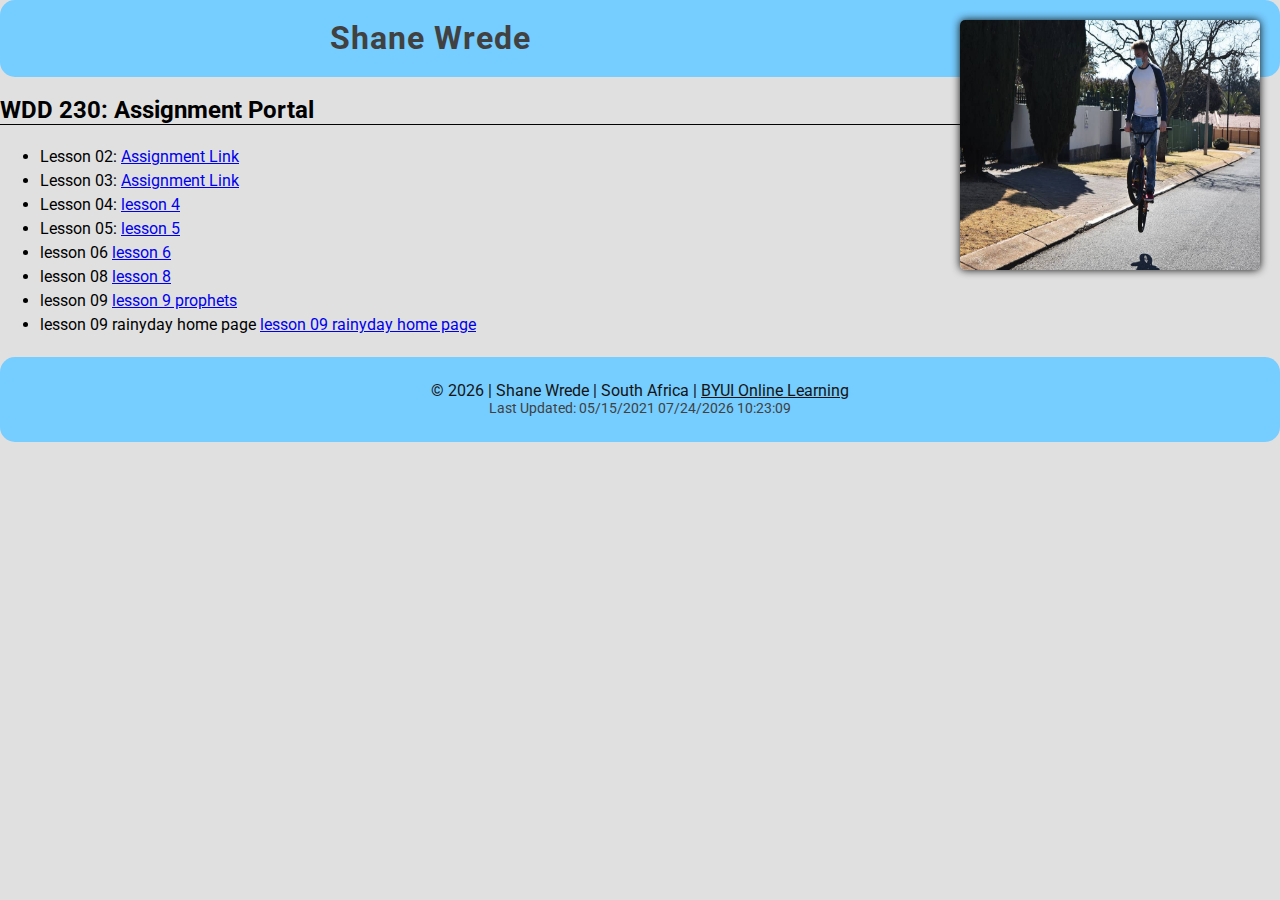
<file: index.html>
<!doctype html>
<!doctype html>
<html lang="en-us">
    <head>
        <link rel="stylesheet" href="css/normalize.css">
        <link rel="stylesheet" href="css/styles.css">
        
        <meta name="viewport" content="width=device-width, initial-scale=1">
        <meta name="description" content="The assignment portal for Shane Wrede in WDD 230: Web Frontend Development at Brigham Young University - Idaho">
        <title>WDD230 Course Portal Homepage</title>
    </head>
    <body>
        <div id="home-content">
            <header>
                <img src="images/ShaneWredeBMX.jpg" alt="Image of Shane Wrede BMXING">
                <h1>Shane Wrede</h1>
            </header>
            <main>
                <h2>WDD 230: Assignment Portal</h2>
                <ul>
                    <li>
                        Lesson 02: <a href="design-principles.html">Assignment Link</a>
                    </li>
                    <li>
                        Lesson 03: <a href="#">Assignment Link</a>
                    </li>
                    <li>
                        Lesson 04: <a href="https://fleshyy.github.io/lesson4/preston-4.html">lesson 4</a>
                    </li>
                    <li>
                        Lesson 05: <a href="https://fleshyy.github.io/lesson5/bom.html">lesson 5</a>
                    </li>
                    <li>
                        lesson 06 <a href="https://fleshyy.github.io/lesson-6/preston-6">lesson 6</a>
                    </li>
                    <li>
                        lesson 08 <a href="https://fleshyy.github.io/lesson8/tablebuild.html">lesson 8</a>
                    </li>
                    <li>
                        lesson 09 <a href="./lesson9 json/prophets.html">lesson 9 prophets</a>
                    </li>
                    <li>
                        lesson 09 rainyday home page <a href="./lesson9-rainyday-home/index.html">lesson 09 rainyday home page</a>
                    </li>

                </ul>
            </main>
            <footer>
                &copy; <span id="currentYear"></span> | Shane Wrede | South Africa | <a href=" https://www.byui.edu/online" target="_blank">BYUI Online Learning</a>
                <div id="updated">Last Updated: 05/15/2021 <span id="lastModified"></span></div>
                
            </footer>
            <script src="js/currentdate.js"></script>
        </div>
    </body>
</html>
</file>
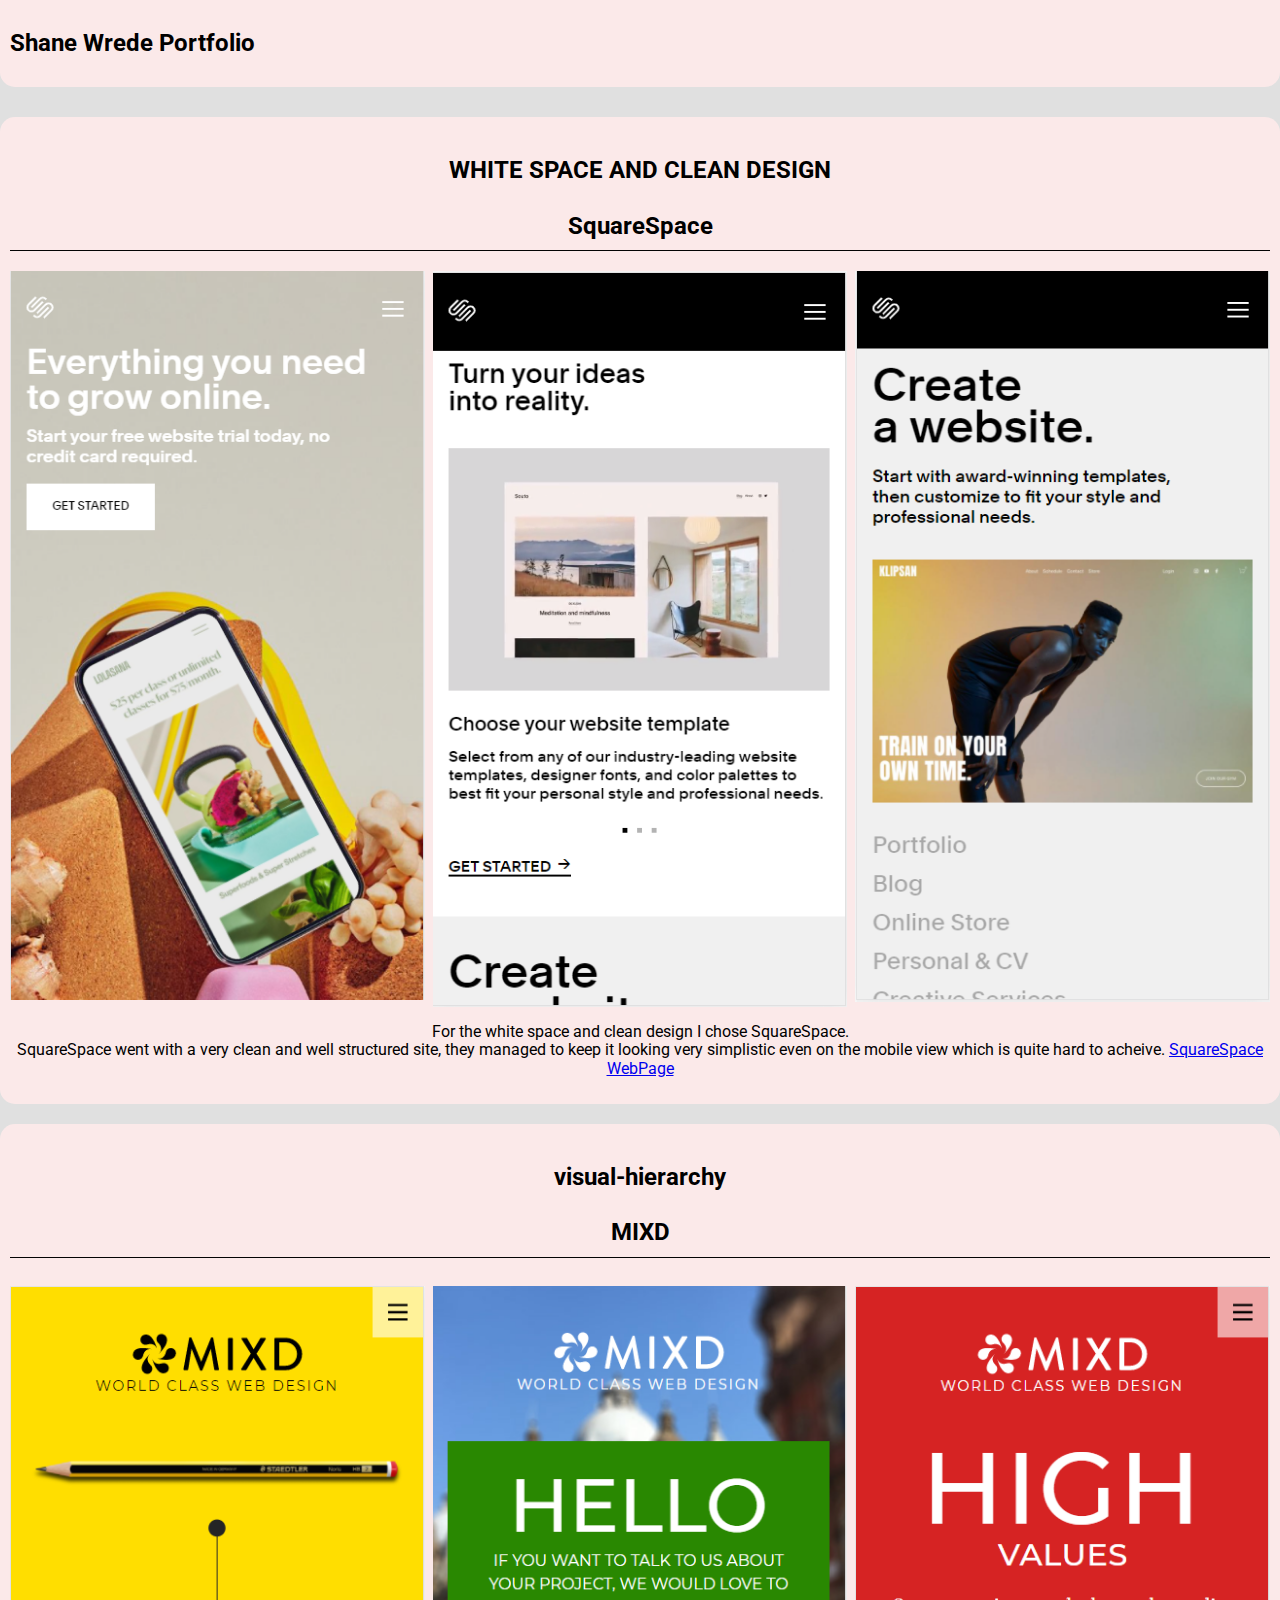
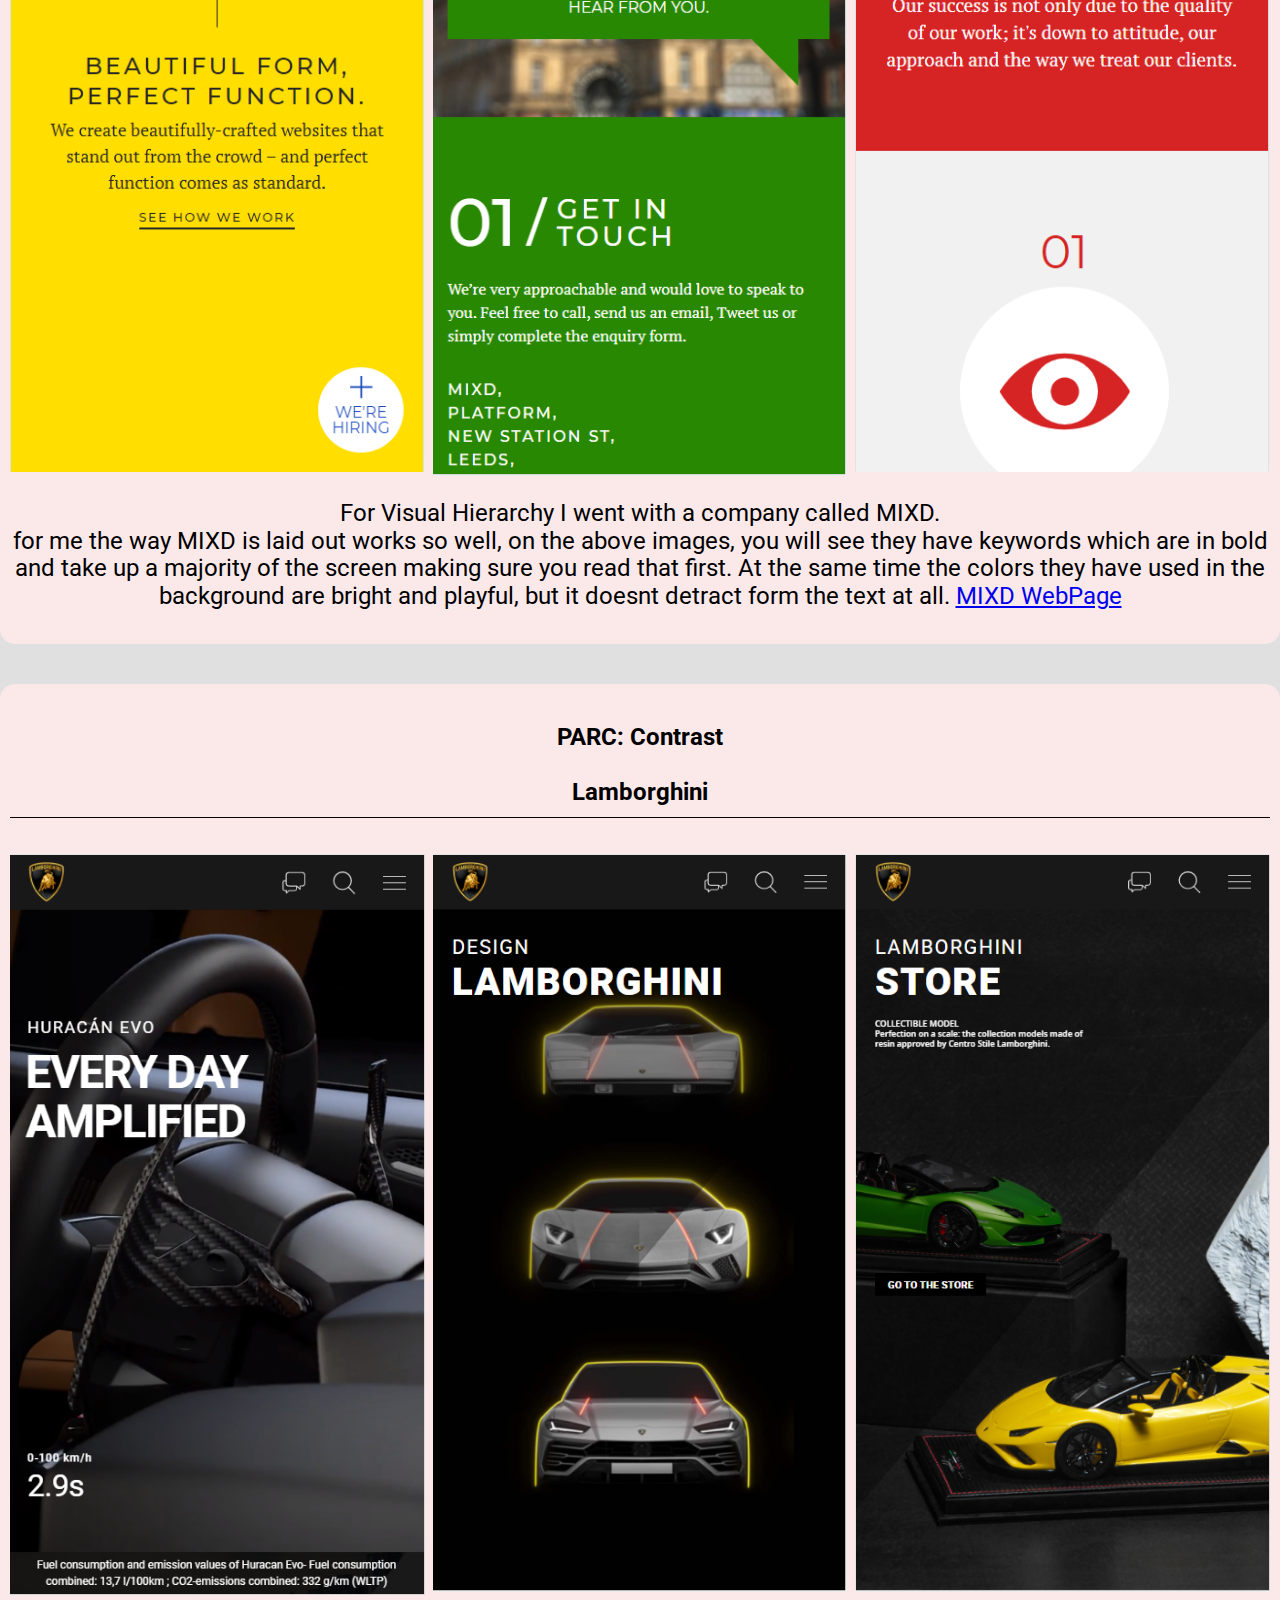
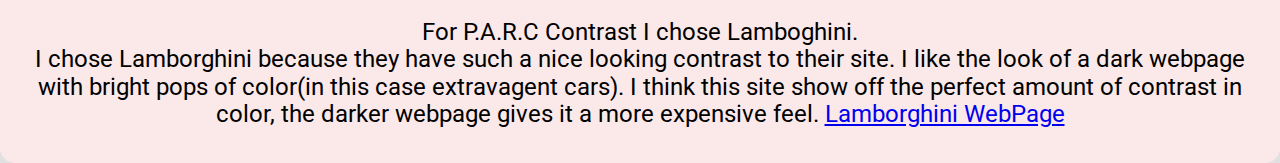
<file: design-principles.html>
<!DOCTYPE html>
<html lang="en">
<head>
    <link rel="stylesheet" href="css/normalize.css">
    <link rel="stylesheet" href="css/styles.css">
    <meta charset="UTF-8">
    <meta http-equiv="X-UA-Compatible" content="IE=edge">
    <meta name="viewport" content="width=device-width, initial-scale=1.0">
    <title>Document</title>
</head>
<body>
    <header class="DP-Header">
    
        <h2>Shane Wrede Portfolio</h2>
        
        
    
    </header>

    <main>
        <div class="WSCD">
    <h2 class="WSCD-H2">WHITE SPACE AND CLEAN DESIGN<br><br>
    SquareSpace
    </h2>
    
<div class="image-container">
    <img class="ss1" src="images\squarespace1.PNG" alt="">
    <img class="ss2" src="images\squarespace2.PNG" alt="">
    <img class="ss3" src="images\squarespace3.PNG" alt="">
</div>
    <p class="squarespace-p"> For the white space and clean design I chose SquareSpace.<br>
    SquareSpace went with a very clean and well structured site,
        they managed to keep it looking very simplistic even on the mobile view which is quite hard to acheive.
        <a href="squarespace.com">SquareSpace WebPage</a>
</p>
        </div>
    <div class="visual-hierarchy">
            <h2 class="VH-H2">visual-hierarchy<br><br>
            MIXD
            </h2>
            
        <div class="image-container">
            <img class="MD1" src="images\mixd1.PNG" alt="">
            <img class="MD2" src="images\mixd2.PNG" alt="">
            <img class="MD3" src="images\mixd3.PNG" alt="">
        </div>
            <p class="MD-p"> For Visual Hierarchy I went with a company called MIXD.<br>
            for me the way MIXD is laid out works so well, on the above images, you will see they have 
            keywords which are in bold and take up a majority of the screen making sure you read that first. 
            At the same time the colors they have used in the background are bright and playful, 
            but it doesnt detract form the text at all. <a href="mixd.co.uk">MIXD WebPage</a>
            </p>
            

                </div>

                <div class="PARC-contrast">
                    <h2 class="PARC-c-H2">PARC: Contrast<br><br>
                    Lamborghini
                    </h2>
                    
                <div class="image-container">
                    <img class="L1" src="images\lamborghini1.PNG" alt="">
                    <img class="L2" src="images\lamborghini2.PNG" alt="">
                    <img class="L3" src="images\lamborghini3.PNG" alt="">
                </div>
                    <p class="L-p"> For P.A.R.C Contrast I chose Lamboghini.<br>
                    I chose Lamborghini because they have such a nice looking contrast to their site. I like the look of a dark webpage with bright pops of color(in this case extravagent cars).
                    I think this site show off the perfect amount of contrast in color, the darker webpage gives it a more expensive feel. <a href="lamborghini.com">Lamborghini WebPage</a>
                    </p>
                    
        
                        </div>


    </div>
</main>

</div>
</body>
</html>
</file>
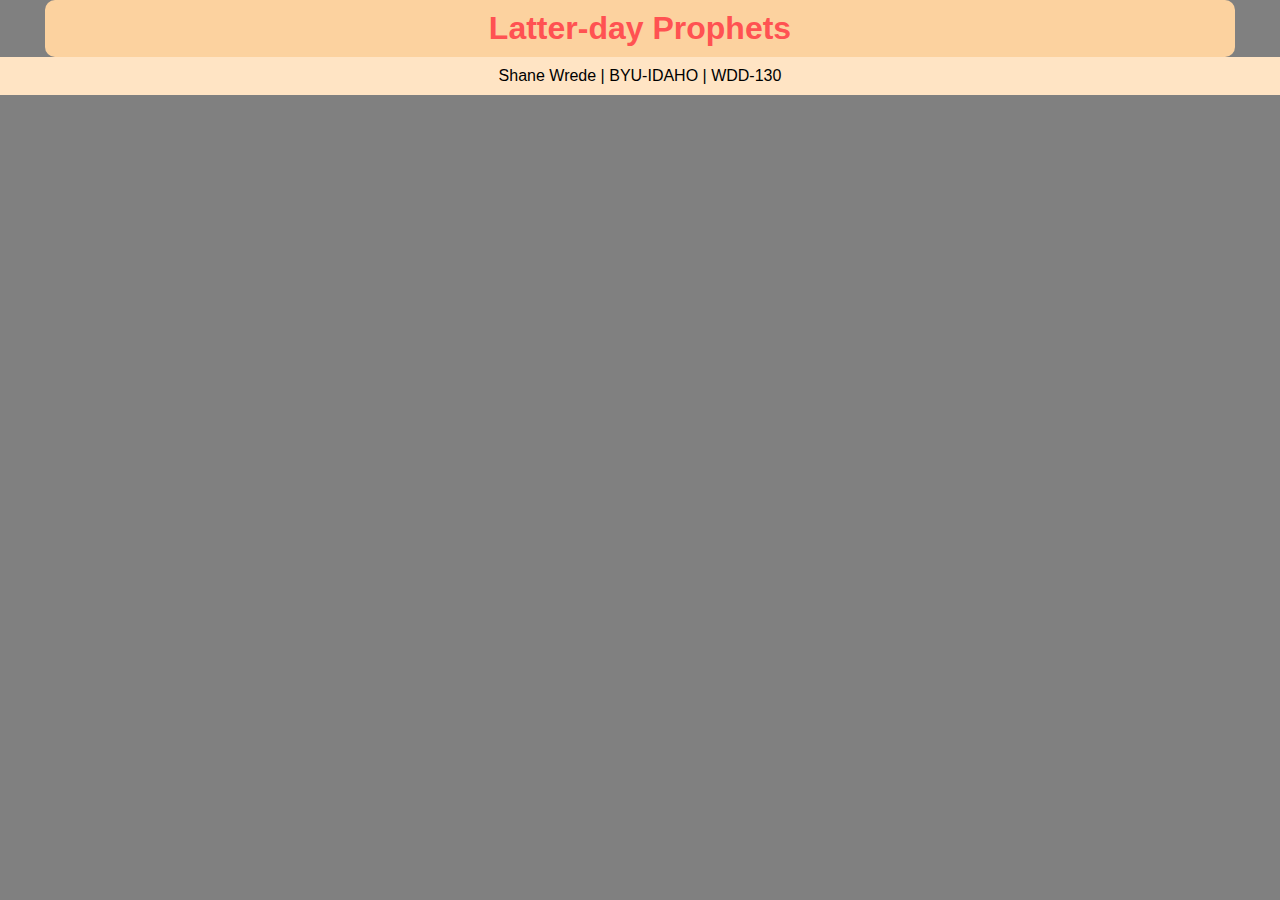
<file: lesson9 json/prophets.html>
<!DOCTYPE html>
<html lang="en">

<head>
    <meta charset="UTF-8" />
    <meta http-equiv="X-UA-Compatible" content="IE=edge" />
    <meta name="viewport" content="width=device-width, initial-scale=1" />
    <title>JSON Activity</title>
    <meta name="description" content="Activity to help learn about JSON." />
    <script src="./prophets.js"></script>
    <link rel="stylesheet" href="./normalize.css" />
    <link rel="stylesheet" href="./prophets.css" />
    <link rel="stylesheet" href="./prophetsmedium.css" />
    <link rel="stylesheet" href="./prophetslarge.css" />
    
</head>

<body>
    <header>
        <h1>Latter-day Prophets</h1>
    </header>
    <main>
        <div class="cards"></div>
    </main>
    <footer>Shane Wrede | BYU-IDAHO | WDD-130</footer>
    
    
</body>

</html>
</file>
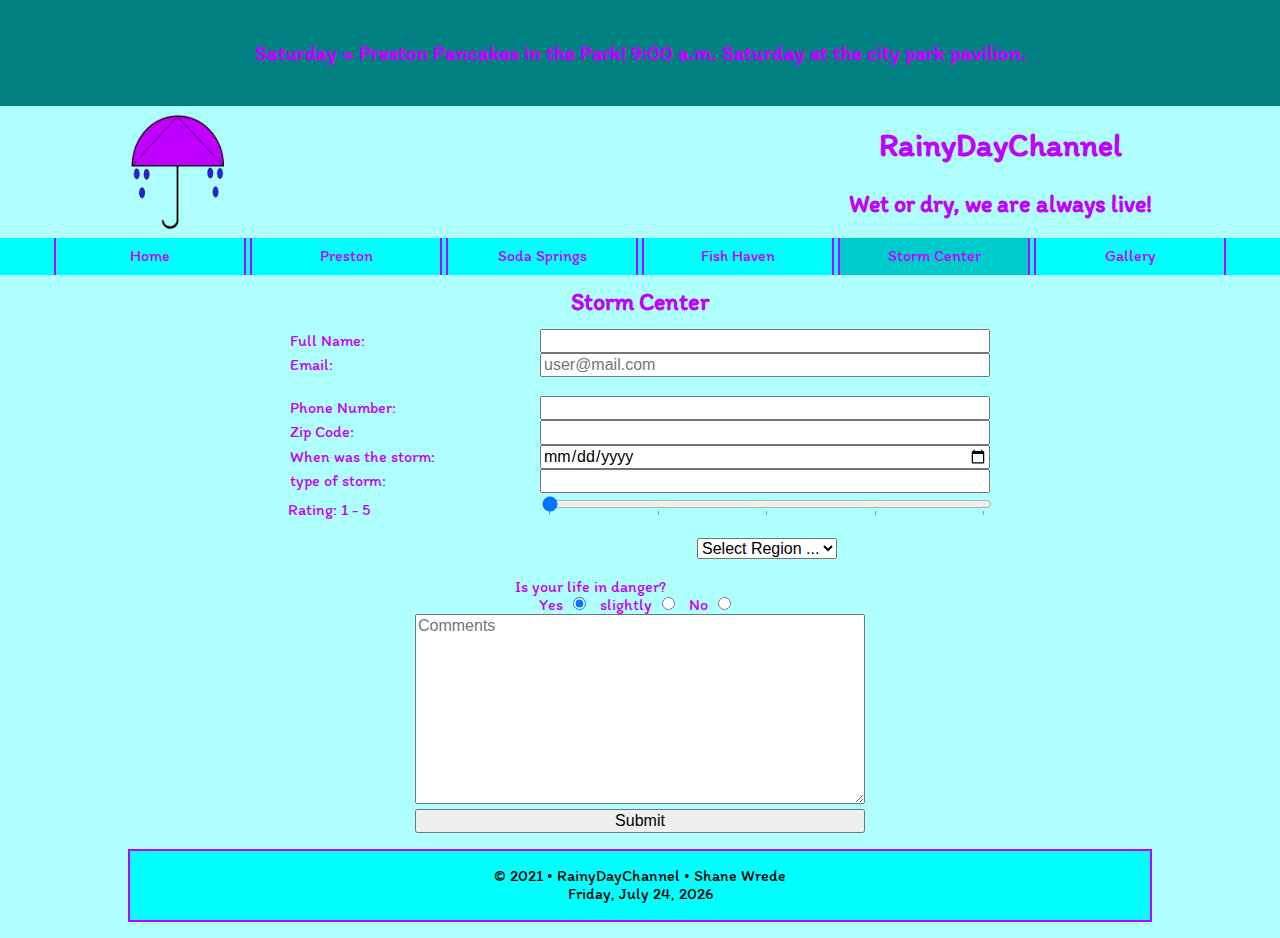
<file: lesson9-rainyday-home/stormcentre.html>
<!doctype html>
<html lang="en">

<head>
    <link rel="preconnect" href="https://fonts.gstatic.com">
    <link href="https://fonts.googleapis.com/css2?family=Itim&display=swap" rel="stylesheet">
    <meta charset="utf-8">
    <meta name="description" content="Fill Me In">
    <meta name="author" content="John Doe">
    <title>RainyDayChannel</title>
    <meta name="viewport" content="width=device-width, initial-scale=1, maximum-scale=1">



    <link rel="stylesheet" href="css/font-awesome.min.css">

    <link href="css/normalize.css" rel="stylesheet">

    <link href="css/small.css" rel="stylesheet">

    <link href="css/medium.css" rel="stylesheet">

    <link href="css/large.css" rel="stylesheet">



</head>

<body>
    <div class="event">
        <h3>Saturday = Preston Pancakes in the Park! 9:00 a.m. Saturday at the city
            park pavilion.</h3>
    </div>
    <header>
        <img src="images/rainydaylogo.png" alt="this is the rainy day channel logo">
        <div>
            <h1>RainyDayChannel</h1>
            <h2>Wet or dry, we are always live!</h2>
        </div>
    </header>



    <nav class="clearfix">
        <button onclick="toggleMenu()">&#9776;</button>
        <ul id="primaryNav" class="hide">
            <li><a href="index.html">Home</a></li>
            <li><a href="preston-6.html">Preston</a></li>
            <li><a href="#">Soda Springs</a></li>
            <li><a href="#">Fish Haven</a></li>
            <li  class="active"><a href="./stormcentre.html">Storm Center</a></li>
            <li><a href="#">Gallery</a></li>
        </ul>
    </nav>



    <main>
        <h2>Storm Center</h2>
        <form action="thanks.html">


            <label for="fullname">Full Name: </label><input type="text" name="name" id="fullname" required><br>
            <label for="email">Email: </label><input type="email" name="email" id="email" placeholder="user@mail.com"><br><br>
            <label for="phone">Phone Number: </label><input type="tel" name="phone" id="phone" required><br>
            <label for="zip">Zip Code: </label><input type="number" name="zip" id="zip" required><br>
            <label for="storm-date">When was the storm: </label><input type="date" name="storm-date" id="storm-date" required><br>

            <label for="stormtype">type of storm: </label><input list="storm-type" id="stormtype" name="stormtype"><br>
            <datalist id="storm-type">
                <option value="Hail">
                <option value="Hurricane">
                <option value="Thunderstorm">
                <option value="Flash Flood">
                <option value="Tornado">
            </datalist>
            
            <label for="rating">Rating: 1 - 5 </label>
            <input type="range" id="rating" value="1" min="1" max="5" step="1" list="tickmarks" >
            
            <datalist id="tickmarks">
                <option value="0">
                <option value="1">
                <option value="2">
                <option value="3">
                <option value="4">
                <option value="5">
                <option value="6">
                <option value="7">
                <option value="8">
                <option value="9">
                <option value="10">
            </datalist><br><br>
            
            <label for="town"></label>
            <select name="town" id="town">
                <option value="" disabled selected>Select Region ...</option>
                <option value="preston">Preston</option>
                <option value="Soda Spings">Soda Springs</option>
                <option value="Fish Haven">Fish Haven</option>
            </select><br><br>
            
            <label>Is your life in danger?</label><br>
            <div class="radiogroups">
            <label for="yes">Yes</label><input type="radio" id="yes" name="danger" value="yes" checked>
            <label for="slightly">slightly</label><input type="radio" id="slightly" name="danger" value="slightly">
            <label for="no">No</label><input type="radio" id="no" name="danger" value="no"><br>
                </div>
          
            <textarea name="comments" id="comments" cols="30" rows="10" placeholder="Comments"></textarea><br>

            <input type="submit"  class="submission-button">

        </form>
    </main>


    <footer>
        <p>&copy; 2021 &bull; RainyDayChannel &bull; Shane Wrede </p>
        <p><span class="date"></span></p>
    </footer>

    <script src="js/scripts.js"></script>
</body>

</html>
</file>
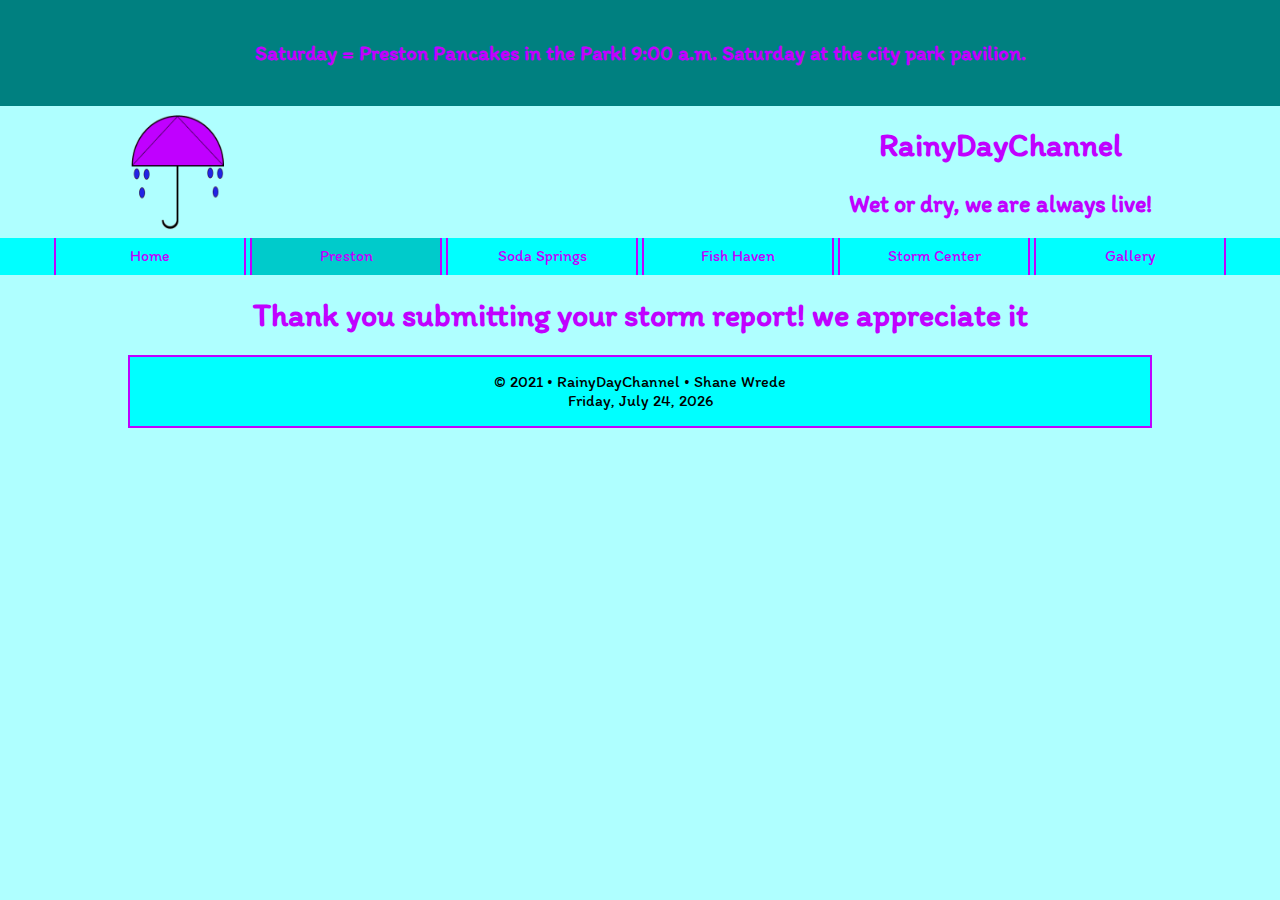
<file: lesson9-rainyday-home/thanks.html>
<!doctype html>
<html lang="en">

<head>
    <link rel="preconnect" href="https://fonts.gstatic.com">
    <link href="https://fonts.googleapis.com/css2?family=Itim&display=swap" rel="stylesheet">
    <meta charset="utf-8">
    <meta name="description" content="Fill Me In">
    <meta name="author" content="John Doe">
    <title>RainyDayChannel</title>
    <meta name="viewport" content="width=device-width, initial-scale=1, maximum-scale=1">



    <link rel="stylesheet" href="css/font-awesome.min.css">

    <link href="css/normalize.css" rel="stylesheet">

    <link href="css/small.css" rel="stylesheet">

    <link href="css/medium.css" rel="stylesheet">

    <link href="css/large.css" rel="stylesheet">



</head>

<body>
    <div class="event">
        <h3>Saturday = Preston Pancakes in the Park! 9:00 a.m. Saturday at the city
            park pavilion.</h3>
    </div>
    <header>
        <img src="images/rainydaylogo.png" alt="this is the rainy day channel logo">
        <div>
            <h1>RainyDayChannel</h1>
            <h2>Wet or dry, we are always live!</h2>
        </div>
    </header>



    <nav class="clearfix">
        <button onclick="toggleMenu()">&#9776;</button>
        <ul id="primaryNav" class="hide">
            <li><a href="#">Home</a></li>
            <li class="active"><a href="preston-5.html">Preston</a></li>
            <li><a href="#">Soda Springs</a></li>
            <li><a href="#">Fish Haven</a></li>
            <li><a href="stormcentre.html">Storm Center</a></li>
            <li><a href="#">Gallery</a></li>
        </ul>
    </nav>



    <main>
        <h1>Thank you submitting your storm report! we appreciate it</h1>
       
    </main>


    <footer>
        <p>&copy; 2021 &bull; RainyDayChannel &bull; Shane Wrede </p>
        <p><span class="date"></span></p>
    </footer>

    <script src="js/scripts.js"></script>
</body>

</html>
</file>
<file: css/styles.css>
@import url('https://fonts.googleapis.com/css2?family=Roboto&display=swap');
*{
    max-width: 100%;
}
body {
    max-width: 1680px;
    margin: 0 auto;
    font-family: 'Roboto', sans-serif;
    font-size: 16px;
    background-color:rgb(224 224 224);
}



#home-content h1 {
    color: rgb(65, 65, 65);
    padding-left: 25%;
    letter-spacing: 1px;
    max-width: 1000px;
    margin: 0 auto;

}

header {
    background-color: #76cdff;
    padding: 20px;
    border-radius: 15px;
    
}

header img {
    float: right;
    box-shadow: 0px 0px 9px rgb(14, 13, 13);
    margin-bottom: 10px;
    border-radius: 5px;
    width:300px;
    height:250px;
}

main h2 {
    border-bottom: 1px solid rgb(3, 3, 3);
    margin-right: 50px;
}

footer {
    margin-top: 20px;
    text-align: center;
    clear: both;
    border-radius: 15px;
    background-color: #76cdff;
    padding: 25px;
    color: rgb(20, 20, 20);
}

main ul li {
    line-height: 1.5rem;
}

footer a {
    color: rgb(20, 20, 20);
}

#updated {
    color: rgb(65, 65, 65);
    font-size: .9em;
}


/*designprinciples*/
/*SS code*/

.DP-Header{
    background-color: #fbe9e9;
    border-radius: 0px;
    border-radius:0 0 15px 15px;
    padding:10px;
    
   
}
.WSCD{
    margin-top: 80px;
    background-color: #fbe9e9;
    border-radius: 15px;
    padding:10px;
}
.WSCD-H2{
    text-align:center;
    
    padding-top: 20px;
    padding-bottom: 20px;
    width:100%;
}
.squarespace {
    text-align: center;
    font-size: larger;
}
.image-container{
    display: grid;
    grid-template-columns:  1fr 1fr 1fr;
    grid-gap: 1em;
    grid-template-rows: 200px 200px 200px 200px auto;
}
.ss1{
    grid-column:1;
    grid-row:1;
    justify-self: center;
}
.ss2{
    grid-column:2;
    grid-row:1;
    justify-self: center;
}
.ss3{
    grid-column:3;
    grid-row:1;
    justify-self: center;
    
}
.squarespace-p{
    text-align: center;
    font-size: 1.5em;
}

/*Mixd code*/
.visual-hierarchy{
    margin-top: 80px;
    background-color: #fbe9e9;
    border-radius: 15px;
    padding:10px;
}
.VH-H2{
    text-align:center;
    
    padding-top: 20px;
    padding-bottom: 20px;
    width:100%;
}


.MD1{
    grid-column:1;
    grid-row:1;
    justify-self: center;
}
.MD2{
    grid-column:2;
    grid-row:1;
    justify-self: center;
}
.MD3{
    grid-column:3;
    grid-row:1;
    justify-self: center;
    
}
.MD-p{
    text-align: center;
    font-size: 1.5em;
}

/*Lamborghini*/
.PARC-contrast{
    margin-top: 80px;
    background-color: #fbe9e9;
    border-radius: 15px;
    padding:10px;
}
.PARC-c-H2{
    text-align:center;
    
    padding-top: 20px;
    padding-bottom: 20px;
    width:100%;
}


.L1{
    grid-column:1;
    grid-row:1;
    justify-self: center;
}
.L2{
    grid-column:2;
    grid-row:1;
    justify-self: center;
}
.L3{
    grid-column:3;
    grid-row:1;
    justify-self: center;
    
}
.L-p{
    text-align: center;
    font-size: 1.5em;
}

@media only screen and (max-width: 600px) {
    .body{
        width: 100%;
        margin: 0 auto;
    }
    .html{
        width: 100%;
    }
    .DP-Header{
        background-color: #fbe9e9;
        border-radius: 0px;
        border-radius:0 0 15px 15px;
        padding:10px;
        
       
    }
    .WSCD{
        margin-top: 40px;
        background-color: #fbe9e9;
        border-radius: 15px;
        padding:10px;
    }
    .WSCD-H2{
        text-align:center;
        
        padding-top: 10px;
        padding-bottom: 10px;
        width:100%;
    }
    .squarespace {
        text-align: center;
        font-size: larger;
    }
    .image-container{
        display: grid;
        grid-template-columns:  1fr;
        grid-gap: 0.75em;
        grid-template-rows: auto;
    }
    .ss1{
        grid-column:1;
        grid-row:1;
        justify-self: center;
    }
    .ss2{
        grid-column:1;
        grid-row:2;
        justify-self: center;
    }
    .ss3{
        grid-column:1;
        grid-row:3;
        justify-self: center;
        
    }
    .squarespace-p{
        text-align: center;
        font-size: 1.5em;
    }
    
    /*Mixd code*/
    .visual-hierarchy{
        margin-top: 40px;
        background-color: #fbe9e9;
        border-radius: 15px;
        padding:10px;
    }
    .VH-H2{
        text-align:center;
        
        padding-top: 10px;
        padding-bottom: 10px;
        width:100%;
    }
    
    
    .MD1{
        grid-column:1;
        grid-row:1;
        justify-self: center;
    }
    .MD2{
        grid-column:1;
        grid-row:2;
        justify-self: center;
    }
    .MD3{
        grid-column:1;
        grid-row:3;
        justify-self: center;
        
    }
    .MD-p{
        text-align: center;
        font-size: 1.5em;
    }
    
    /*Lamborghini*/
    .PARC-contrast{
        margin-top: 80px;
        background-color: #fbe9e9;
        border-radius: 15px;
        padding:10px;
    }
    .PARC-c-H2{
        text-align:center;
        
        padding-top: 20px;
        padding-bottom: 20px;
        width:100%;
    }
    
    
    .L1{
        grid-column:1;
        grid-row:1;
        justify-self: center;
    }
    .L2{
        grid-column:1;
        grid-row:2;
        justify-self: center;
    }
    .L3{
        grid-column:1;
        grid-row:3;
        justify-self: center;
        
    }
    .L-p{
        text-align: center;
        font-size: 1.5em;
    }
  }

  @media only screen and (min-width: 600px) and (max-width:1300px) {
    .body{
        width: 100%;
        margin: 0 auto;
    }
    .html{
        width: 100%;
    }
    .DP-Header{
        background-color: #fbe9e9;
        border-radius: 0px;
        border-radius:0 0 15px 15px;
        padding:10px;
        
       
    }
    .WSCD{
        margin-top: 30px;
        background-color: #fbe9e9;
        border-radius: 15px;
        padding:10px;
    }
    .WSCD-H2{
        text-align:center;
        
        padding-top: 10px;
        padding-bottom: 10px;
        width:100%;
    }
    .squarespace {
        text-align: center;
        font-size: larger;
    }
    .image-container{
        display: grid;
        grid-template-columns:  1fr 1fr 1fr;
        grid-gap: 0.5em;
        grid-template-rows: auto;
    }
    .ss1{
        grid-column:1;
        grid-row:1;
        justify-self: center;
    }
    .ss2{
        grid-column:2;
        grid-row:1;
        justify-self: center;
    }
    .ss3{
        grid-column:3;
        grid-row:1;
        justify-self: center;
        
    }
    .squarespace-p{
        text-align: center;
        font-size: 1em;
    }
    
    /*Mixd code*/
    .visual-hierarchy{
        margin-top: 20px;
        background-color: #fbe9e9;
        border-radius: 15px;
        padding:10px;
    }
    .VH-H2{
        text-align:center;
        
        padding-top: 10px;
        padding-bottom: 10px;
        width:100%;
    }
    
    
    .MD1{
        grid-column:1;
        grid-row:2;
        justify-self: center;
    }
    .MD2{
        grid-column:2;
        grid-row:2;
        justify-self: center;
    }
    .MD3{
        grid-column:3;
        grid-row:2;
        justify-self: center;
        
    }
    .MD-p{
        text-align: center;
        font-size: 1.5em;
    }
    
    /*Lamborghini*/
    .PARC-contrast{
        margin-top: 40px;
        background-color: #fbe9e9;
        border-radius: 15px;
        padding:10px;
    }
    .PARC-c-H2{
        text-align:center;
        
        padding-top: 10px;
        padding-bottom: 10px;
        width:100%;
    }
    
    
    .L1{
        grid-column:1;
        grid-row:3;
        justify-self: center;
    }
    .L2{
        grid-column:2;
        grid-row:3;
        justify-self: center;
    }
    .L3{
        grid-column:3;
        grid-row:3;
        justify-self: center;
        
    }
    .L-p{
        text-align: center;
        font-size: 1.5em;
    }
  }
</file>
<file: lesson9 json/prophets.css>
*{
    font-family:Verdana, Geneva, Tahoma, sans-serif;
   
}
body{
    text-align: center;
    background-color: grey;
}
h1{
    background-color: rgb(252, 210, 159);
    width: 95%;
    margin:0 auto;
    border-radius: 10px;
    padding:10px 0;
    color: rgb(255, 82, 82);
}
h2{
    background-color: rgb(252, 210, 159);
    padding:10px 0;
    color: rgb(255, 82, 82);
}
section{
    background-color: bisque;
    padding:10px 0;
    margin:10px auto;
    width: 95%;
    border-radius: 10px;
}
section img{
    border-radius: 10px;
    max-width: 250px;
    max-height: 305px;
}

footer{
    width: 100%;
    background-color:bisque ;
    padding:10px 0;
}
</file>
<file: lesson9 json/prophetsmedium.css>
@media only screen and (min-width:720px){
   
    h1{
        width: 83%;
    }
    main{
       margin:0 auto;
        width: 100%;
       
    }
    
    section{
    display: inline-block;
     width: 40%;
     margin: 10px 10px;
     height: 550px;
    
    }







}
@media only screen and (min-width:1020px){
    h1{
        width: 93%;
    }
section{
    width: 30%;
}
    

}
</file>
<file: lesson9 json/prophetslarge.css>
@media only screen and (min-width: 1340px) {
   h1{
       width: 83%;
   }
    section{
        display: inline-block;
         width: 20%;}
         





}
</file>
<file: lesson9-rainyday-home/css/small.css>
/* Prevent adjustments of font size after orientation changes in IE on Windows Phone and in iOS.  */

html {
    -webkit-text-size-adjust: 100%;
    -ms-text-size-adjust: 100%;
}

@import url('https://fonts.googleapis.com/css2?family=Itim&display=swap');
* {
    font-family: 'Itim', cursive;
}

/*----------- apply a natural box layout model to all elements --------------*/

* {
    -moz-box-sizing: border-box;
    -webkit-box-sizing: border-box;
    box-sizing: border-box;
}

.event {
    text-align: center;
    width: 100%;
    background-color: teal;
    padding: 20px;
    font-size: large;
}

header {
    text-align: center;
    background-color: rgb(175, 255, 255);
}

header img {
    display: none;
}

header h1, h2 {
    color: #c001ff;
    padding: 0.8rem 0rem;
    margin: 0%;
}

h3 {
    color: #c001ff;
}

nav button {
    margin: .2rem 2%;
    background-color: transparent;
    border: none;
    font-size: 1.6rem;
    color: #c001ff;
}

nav {
    text-align: center;
    background-color: aqua;
    font-family: Verdana, Geneva, Tahoma, sans-serif;
}

nav ul {
    text-align: center;
    list-style-type: none;
    padding: 0;
    margin: 0;
}

nav ul li a {
    display: block;
    padding: .8rem 2%;
    text-decoration: none;
    color: #c001ff;
    border-top: 1px solid rgba(0, 0, 0, 0.2);
}

nav ul li a:hover {
    background-color: rgba(0, 0, 0, 0.205);
}

.active {
    background-color: rgba(0, 0, 0, 0.205);
}

nav ul.hide {
    display: none;
}

body {
    background-color: rgb(175, 255, 255);
}

main {
    text-align: center;
    background-color: rgb(175, 255, 255);
}

.contentbox {
    color: #c001ff;
    width: 100%;
    padding: 1rem 0rem;
    background-color: aqua;
    border: 1px solid #c001ff;
    margin: 0.2rem 0;
}

.bannerbox {
    border: 2px solid #c001ff;
    background-image: url("../images/pexels-tahir-shaw-186980.jpg");
    background-position: 50% 70%;
    display: flex;
    align-items: center;
    height: 33vh;
    color: #c001ff;
}

.weathersummary {
    background-color: rgba(255, 255, 255, 0.301);
    border: #c001ff 2px solid;
    padding: 0.8rem;
    margin-left: 10%;
}

.fdf h3 {
    color: #c001ff;
    padding-bottom: 1%;
    border-bottom: #c001ff 2px solid;
}

.Days {
    background-color: rgb(175, 255, 255);
    border-top: #c001ff 2px solid;
}

.article-content {
    border-top: #c001ff 2px solid;
}

.article-content img {
    max-width: 100%;
}

.contactinfo-img img {
    max-width: 100%;
}

/* storm center css */

label {
    color: #c001ff;
    display: block;
}

input, textarea {
    width: 250px;
}

h1 {
    color: #c001ff;
}

.towns {
    width: 100%;
    display: grid;
}

.towns section {
    border: 2px solid #c001ff;
    margin-top: 5px;
    text-align: center;
    background: aqua;
    padding: 10px;
    color: rgb(0, 0, 0);
}

.towns section {
    width: 100%;
    display: grid;
}

.towns section img {
    max-width: 350px;
    align-self: end;
    justify-self: center;
}

.news {
    margin: 40px 0;
}

.news-grid {
    display: grid;
    grid-template-columns: 1fr;
    border: 2px solid #c001ff;
}

.news-event {
    width: 100%;
    color: rgb(0, 0, 0);
    background: aqua;
    padding: 10px;
}

.news-event:nth-child(even) {
    border-top: 2px solid #c001ff;
}

footer {
    background-color: aqua;
    padding: 1rem 0.3rem;
    border: 2px solid #c001ff;
    text-align: center;
    margin-top: 2rem;
}

footer p {
    margin: 0 0.7rem;
}

.clearfix:after {
    content: "";
    display: table;
    clear: both;
}
</file>
<file: lesson9-rainyday-home/css/medium.css>
@media only screen and (min-width:45em) {
    header {
        padding: 0.5rem 10%;
        display: flex;
        justify-content: space-between;
    }
    header img {
        display: inline-block;
        max-width: 100px;
    }
    .contentbox {
        max-width: 80%;
        margin: 0.3rem auto;
    }
    .bannerbox {
        text-align: center;
        justify-content: left;
        max-width: 80%;
        margin: 0 auto;
        height: 45vh;
    }
    .weathersummary {
        margin-left: 10%;
    }
    .fdf {
        margin: 0 auto;
        width: 80%;
        display: flex;
        justify-content: space-between;
    }
    .Days {
        border-right: 2px solid #c001ff;
        width: 20%;
        border-top: none;
    }
    .Days:first-child {
        border-left: 2px solid #c001ff;
    }
    .article {
        max-width: 80%;
        margin: 0 auto;
    }
    .article-content {
        display: flex;
        align-items: flex-start;
        padding-top: 2%;
    }
    .article-content p {
        width: 60%;
    }
    .article-content img {
        width: 40%;
    }
    .contactinfo {
        border-top: 2px solid #c001ff;
        padding-top: 2%;
        margin: 0 auto;
        width: 80%;
        display: flex;
        flex-direction: row-reverse;
    }
    .contactcontent {
        width: 40%;
    }
    .contactcontent-img {
        width: 60%;
    }
    label {
        display: inline-block;
        text-align: left;
        width: 250px;
    }
    input, textarea {
        width: 450px;
    }
    .radiogroups label, .radiogroups input {
        width: auto;
    }
    .radiogroups input {
        margin: 0 10px;
    }
    .towns section {
        width: 80%;
        grid-template-columns: 1fr 1fr;
        margin: 5px auto;
    }
    .towns section:nth-child(0) img {
        grid-column: 1;
    }
    .towns section:nth-child(1) img {
        grid-column: 1;
    }
    .towns section:nth-child(2) img {
        grid-column: 2;
    }
    .towns section:nth-child(odd) .town-text {
        grid-column: 2;
        grid-row: 1;
    }
    .towns section img {
        margin: auto 0;
        max-width: 300px;
        align-self: end;
    }
    .news-event {
        margin: 0;
    }
    .news-event:nth-child(even) {
        border-top: none;
        border-left: solid 2px #c001ff;
    }
    .news-grid {
        border: solid 2px #c001ff;
        max-width: 80%;
        margin: 0 auto;
        grid-template-columns: 1fr 1fr;
    }
}
</file>
<file: lesson9-rainyday-home/css/large.css>
@media only screen and (min-width: 64rem) {
    .towns {
        grid-template-columns: 1fr 1fr 1fr;
        max-width: 83%;
        margin: 0 auto;
    }
    .towns section img {
        max-width: 100%;
    }
    .towns section {
        width: 90%;
        grid-template-columns: 1fr;
    }
    .towns section:nth-child(2) img {
        grid-column: 1;
    }
    .towns section:nth-child(odd) .town-text {
        grid-column: 1;
    }
    nav button {
        display: none
    }
    nav ul.hide {
        display: block;
    }
    nav ul li {
        display: inline-block;
        justify-content: space-evenly;
        width: 15%;
    }
    nav ul li a {
        border: none;
        border-right: 2px solid #c001ff;
        padding: 0.6rem 1rem;
        border-left: 2px solid #c001ff;
        margin: 0%;
    }
    footer {
        max-width: 80%;
        margin: 1rem auto;
    }
}
</file>
